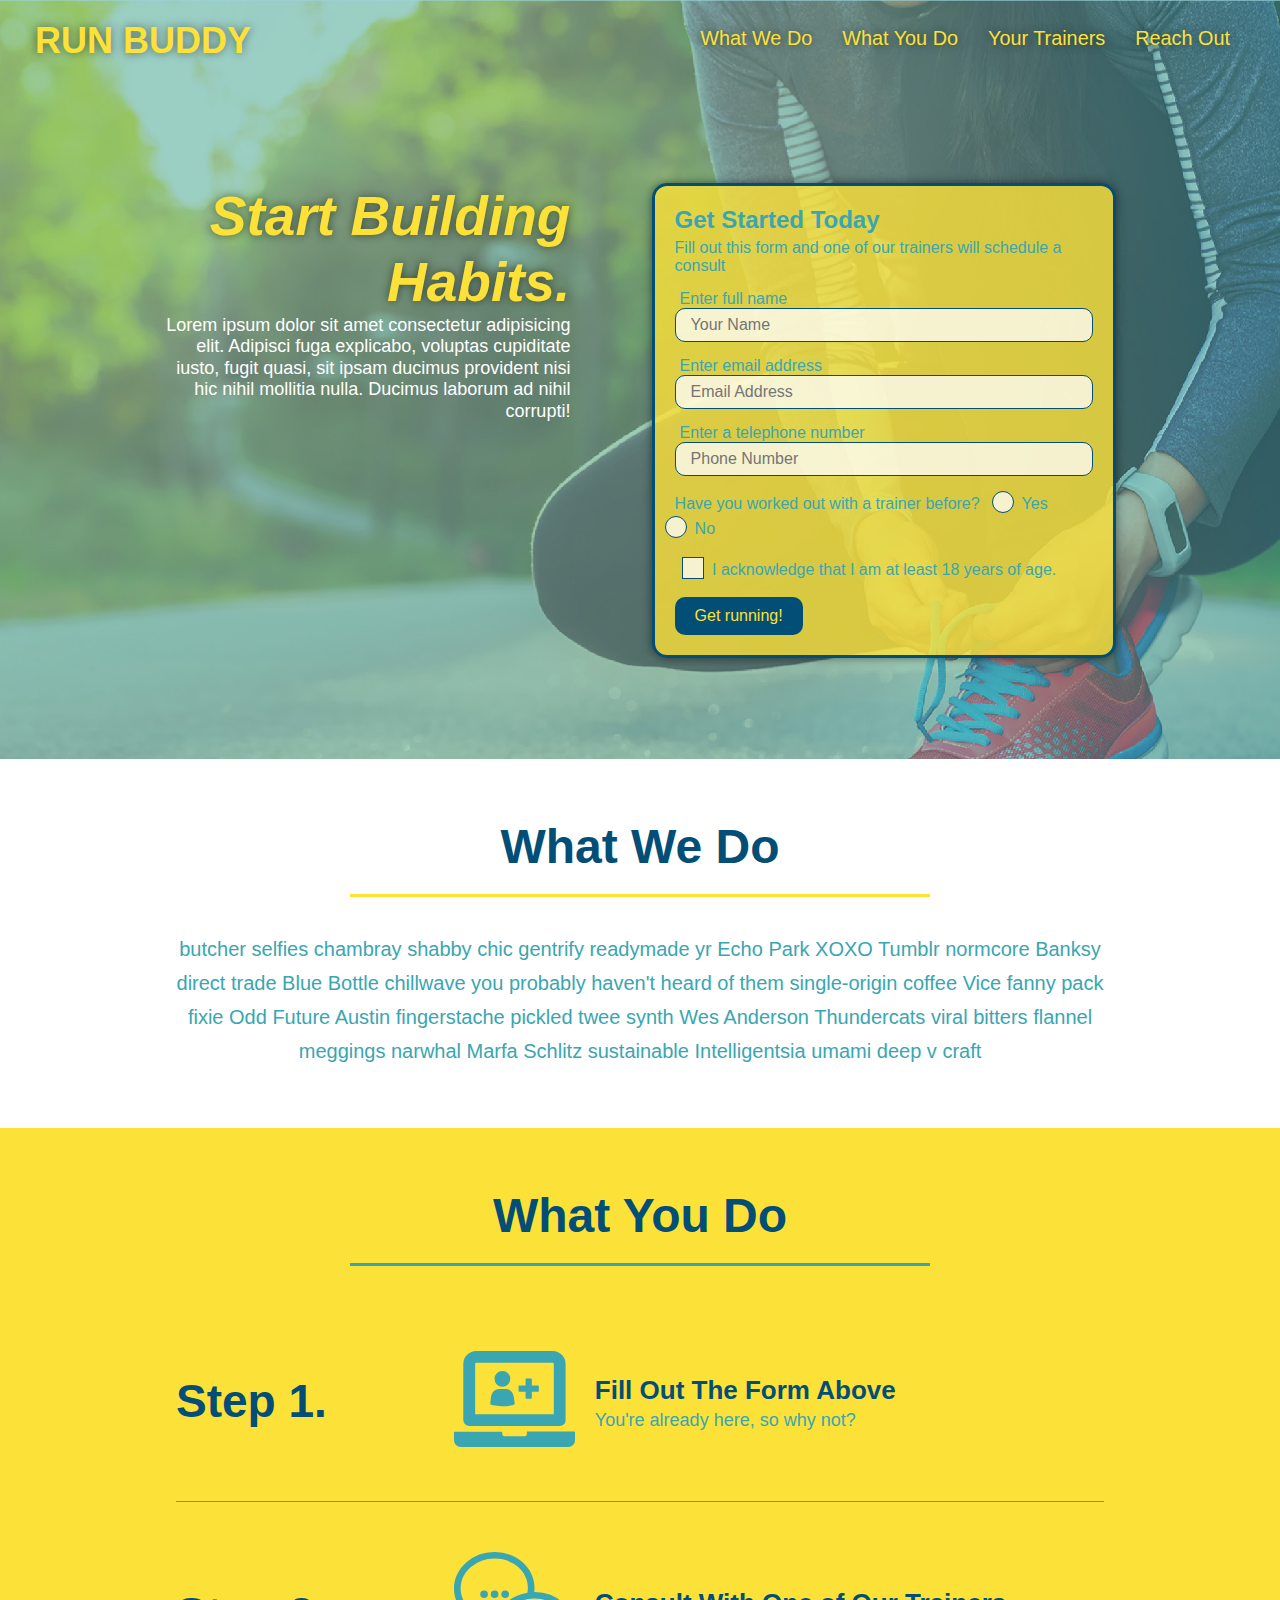
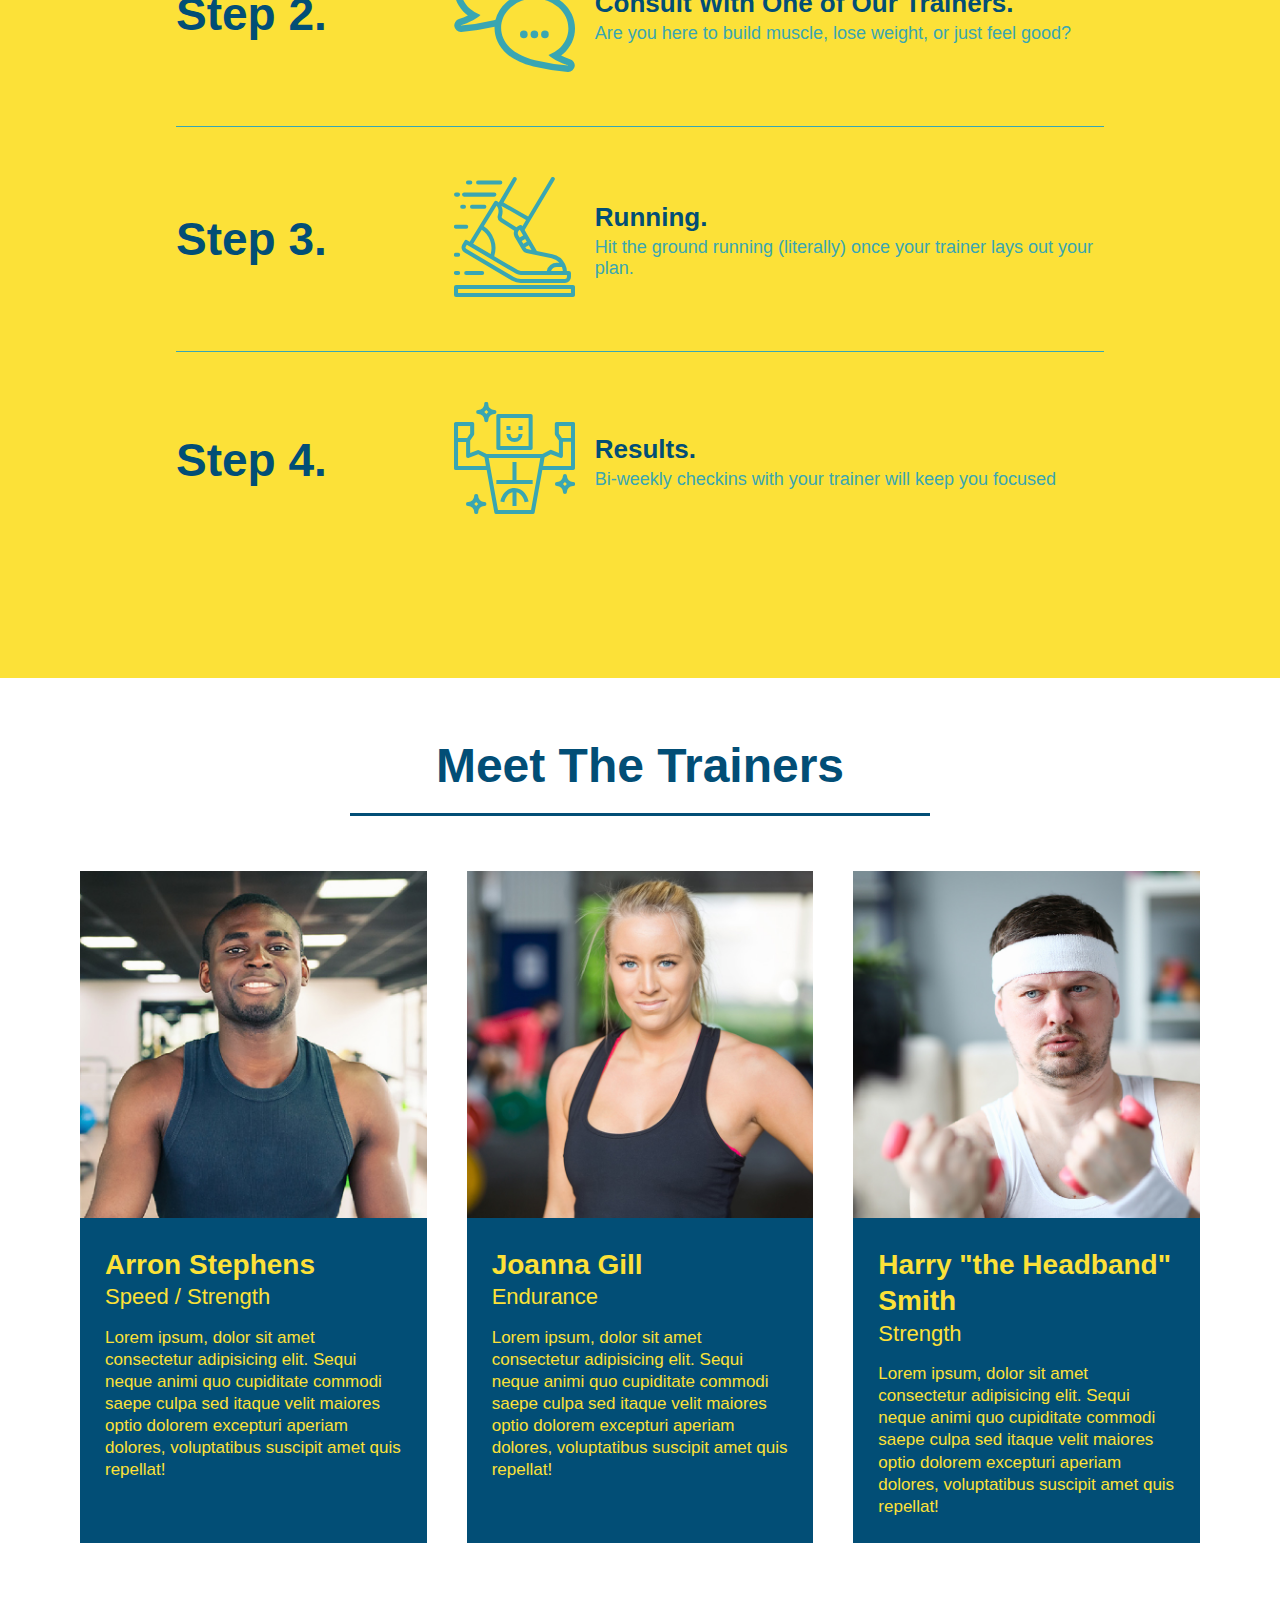
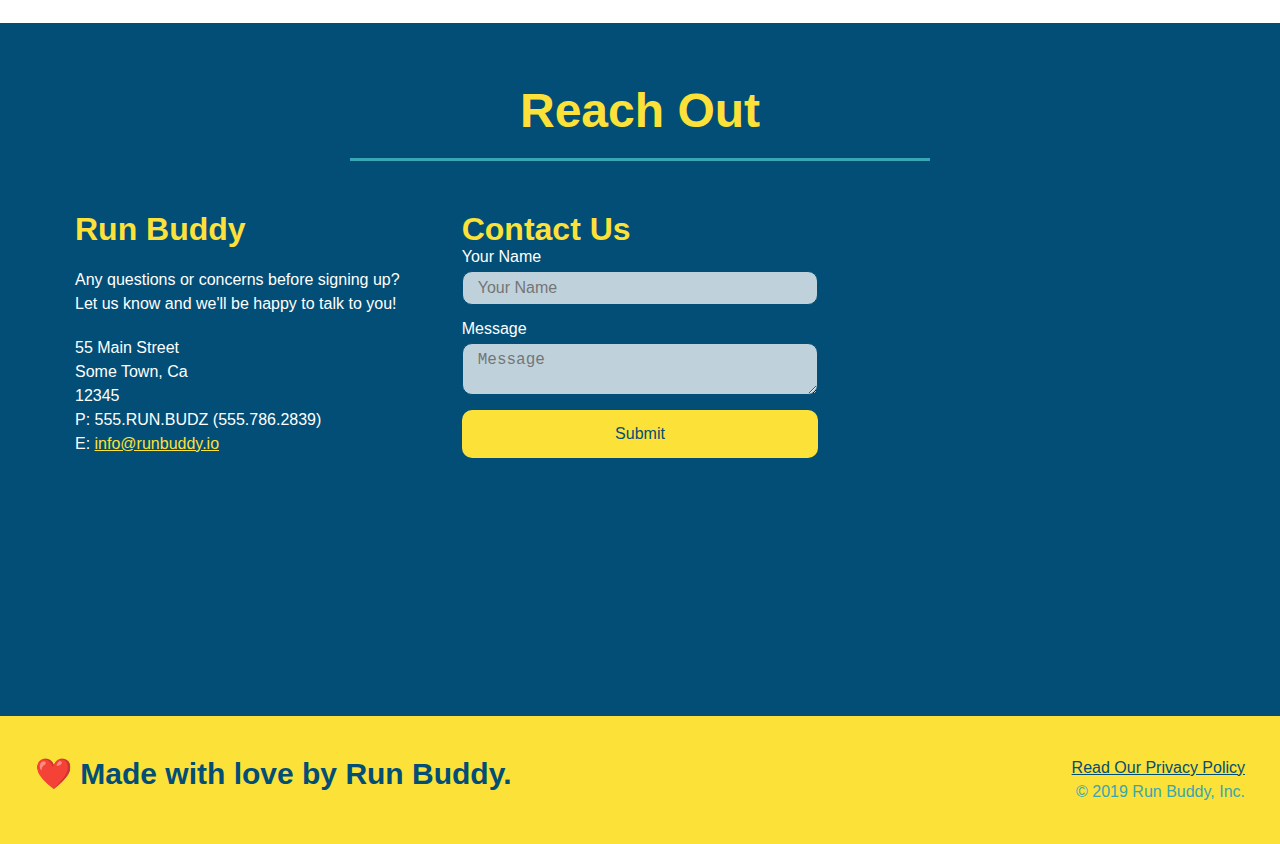
<file: index.html>
<!DOCTYPE html>
<html lang="en">
        <head>
         <meta charset="UTF-8" />
         <title>Run Buddy</title>
         <meta name="viewport" content="width=device-width, initial-scale=1.0" />

    <link rel="stylesheet" href="./assets/css/style.css" />

        </head>
        <body>
<!-- navigation -->
            <header>
                <h1>
                     <a href="/">RUN BUDDY</a>  
                </h1>
                    <nav>
<!-- Unordered list element-->
                        <ul>
    <!-- List item element-->
                            <li>
        <!-- Anchor element -->
        <a href="#what-we-do">What We Do</a>
                            </li>
                            <li>
        <a href="#what-you-do">What You Do</a>                        
                            </li>
                            <li>
        <a href="#your-trainers">Your Trainers</a>                        
                            </li>
                            <li>
        <a href="#reach-out">Reach Out</a>                        
                            </li>
                        </ul>
                    </nav>
            </header>

<!-- her0/jumbotron -->
            <section class="hero">
                <div class="hero-cta">
                    <h2>Start Building Habits.</h2>
                        <p>Lorem ipsum dolor sit amet consectetur adipisicing elit. Adipisci fuga explicabo, voluptas cupiditate iusto, fugit quasi, sit ipsam ducimus provident nisi hic nihil mollitia nulla. Ducimus laborum ad nihil corrupti!
                        </p>
                    </div>
                <div class="hero-form">
                    <h3>Get Started Today</h3>
                    <p>Fill out this form and one of our trainers will schedule a consult</p>
<!-- Add form element-->
                    <form>
                        <label for="name">Enter full name</label>
                        <input type="text" placeholder="Your Name" name="name" id="name" class="form-input"/>

                        <label for="email">Enter email address</label>
                        <input type="email" placeholder="Email Address" name="email" id="email" class="form-input"/>

                        <label for="phone">Enter a telephone number</label>
                        <input type="tel" placeholder="Phone Number" name="phone" id="phone" class="form-input"/>
                        <p>
                            Have you worked out with a trainer before?
                            <span class="radio-wrapper">
                              <input type="radio" name="trainer-confirm" id="trainer-yes" />
                              <label for="trainer-yes">Yes</label>
                            </span>
                            <span class="radio-wrapper">
                              <input type="radio" name="trainer-confirm" id="trainer-no" />
                              <label for="trainer-no">No</label>
                            </span>
                          </p>
                          <p>
                            <span class="checkbox-wrapper">
                              <input type="checkbox" name="age-confirm" id="checkbox" />
                              <label for="checkbox">I acknowledge that I am at least 18 years of age.</label>
                            </span>
                          </p>
                   <button type="submit">
                       Get running!
                   </button>    
                    </form>
                </div>
                
            </section>
<!-- end of hero -->

<!-- "what we do" section-->
            <section id="what-we-do" class="intro">
            <div class="flex-row">
                <h2 class="section-title primary-border">What We Do</h2>
            </div>
        <div class="flex-row">
            <p>
                butcher selfies chambray shabby chic gentrify readymade yr Echo Park XOXO Tumblr normcore Banksy direct trade Blue Bottle chillwave you probably haven't heard of them single-origin coffee Vice fanny pack fixie Odd Future Austin fingerstache pickled twee synth Wes Anderson Thundercats viral bitters flannel meggings narwhal Marfa Schlitz sustainable Intelligentsia umami deep v craft
            </p>
        </div>
            </section>
<!-- "what you do" section-->
            <section id="what-you-do" class="steps"> 
            <div class="flex-row">
                <h2 class="section-title secondary-border">What You Do</h2>
            </div>

<!--Insert this img element-->
           
            <div class="step">
                <h3>Step 1.</h3>
            <div class="step-info">
                <div class="step-img">
            <img src="./assets/images/01-04-svgs/step-1.svg" alt="" /> 
                </div>
            <div class="step-text">
                <h4>Fill Out The Form Above</h4>
                <p>You're already here, so why not?</p>

                         </div>
                    </div>
                </div>
            
            <div class="step">
                <h3>Step 2.</h3>  
                <div class="step-info">
                    <div class="step-img">
            <img src="./assets/images/01-04-svgs/step-2.svg" alt="" />
                    </div>
                <div class="step-text">
                <h4>Consult With One of Our Trainers.</h4>
                <p>Are you here to build muscle, lose weight, or just feel good?</p>

                        </div>
                    </div>
                </div>
            
            <div class="step">
                <h3>Step 3.</h3>
                <div class="step-info">
                    <div class="step-img">
            <img src="./assets/images/01-04-svgs/step-3.svg" alt="" />
                     </div>
                <div class="step-text">
                <h4>Running.</h4>
                <p>Hit the ground running (literally) once your trainer lays out your plan.</p>
                         </div>
                    </div>
                </div>
            
            <div class="step">
                <h3>Step 4.</h3> 
                <div class="step-info">
                    <div class="step-img">
            <img src="./assets/images/01-04-svgs/step-4.svg" alt="" />
                    </div>
                <div class="step-text">
                <h4>Results.</h4>
                <p>Bi-weekly checkins with your trainer will keep you focused</p>
                        </div>
                    </div>
                </div>
            

            </section>

<!-- "meet the trainers" section-->
            <section id="your-trainers">
            <div class="flex-row">
                <h2 class="section-title primary border">
                    Meet The Trainers
                </h2>
            </div>

            <div class="trainers">
                <article class="trainer">
                    <img src="./assets/images/01-05-trainers/trainer-1.jpg" alt="Arron Stephens in his workout clothes, ready to pump iron" />
                    <div class="trainer-bio">
                      <h3 class="trainer-name">Arron Stephens</h3>
                      <h4 class="trainer-role">Speed / Strength</h4>
                      <p>
                        Lorem ipsum, dolor sit amet consectetur adipisicing elit. Sequi neque animi quo cupiditate commodi saepe culpa sed
                        itaque velit maiores optio dolorem excepturi aperiam dolores, voluptatibus suscipit amet quis repellat!
                      </p>
                    </div>
                  </article>

                <article class="trainer">
                    <img src="./assets/images/01-05-trainers/trainer-2.jpg" alt="Joanna Gill cooling off after a workout" />
                    <div class="trainer-bio">
                        <h3 class="trainer-name">Joanna Gill</h3>
                        <h4 class="trainer-role">Endurance</h4>
                    <p>
                        Lorem ipsum, dolor sit amet consectetur adipisicing elit. Sequi neque animi quo cupiditate commodi saepe culpa sed
                        itaque velit maiores optio dolorem excepturi aperiam dolores, voluptatibus suscipit amet quis repellat!
                    </p>
                    </div>
            
                </article>

                <article class="trainer">
                    <img src="./assets/images/01-05-trainers/trainer-3.jpg" alt="Harry Smith wearing a headband and lifting comically small pink weights" />
                    <div class="trainer-bio">
                        <h3 class="trainer-name">Harry "the Headband" Smith</h3>
                        <h4 class="trainer-role">Strength</h4>
                        <p>
                          Lorem ipsum, dolor sit amet consectetur adipisicing elit. Sequi neque animi quo cupiditate commodi saepe culpa sed
                          itaque velit maiores optio dolorem excepturi aperiam dolores, voluptatibus suscipit amet quis repellat!
                        </p>
                      </div>
                    </article>
            </div>
                

            </section>
<!-- "reach out" section-->
            <section id="reach-out" class="contact"> 
            <div class="flex-row">
                <h2 class="section-title secondary-border">Reach Out</h2>
            </div>
            <div class="contact-info">
               <div>
                    <h3>Run Buddy</h3>
                    <p>
                        Any questions or concerns before signing up?
                        <br />
                        Let us know and we'll be happy to talk to you!
                    </p>
                    <address>
                        55 Main Street <br />
                        Some Town, Ca <br />
                        12345<br />
                        P: 555.RUN.BUDZ (555.786.2839)<br/>
                        E: <a href="mailto:info@runbuddy.io">info@runbuddy.io</a>
                    </address>
                </div> 

                <div class="contact-form">
                    <h3>Contact Us</h3>
                    <form>
                        <label for="contact-name">Your Name</label>
                        <input type="text" id="contact-name" placeholder="Your Name" />
                        <label for="contact-message">Message</label>
                        <textarea id="contact-message" placeholder="Message"></textarea>

                        <button type="submit">Submit</button>
                    </form>
            </div>
            
            <div class="contact-info">
                    <iframe src="https://www.google.com/maps/embed?pb=!1m18!1m12!1m3!1d3249.594679325175!2d-80.64972928440653!3d35.46482768024544!2m3!1f0!2f0!3f0!3m2!1i1024!2i768!4f13.1!3m3!1m2!1s0x885405e276160ecb%3A0x29f40fe305d86da8!2s1843%20Independence%20Square%2C%20Kannapolis%2C%20NC%2028081!5e0!3m2!1sen!2sus!4v1636065102389!5m2!1sen!2sus" 
                    style="border:0;" 
                    allowfullscreen="" 
                    loading="lazy">
                </iframe> 
                </div>

            </div>

            </section>

            <footer>
                <h2>❤️ Made with love by Run Buddy.</h2>
                    <div>
                        <a href="./privacy-policy.html">Read Our Privacy Policy</a><br />
                        &copy; 2019 Run Buddy, Inc.
                    </div>

            </footer>
        </body>

</html>
</file>
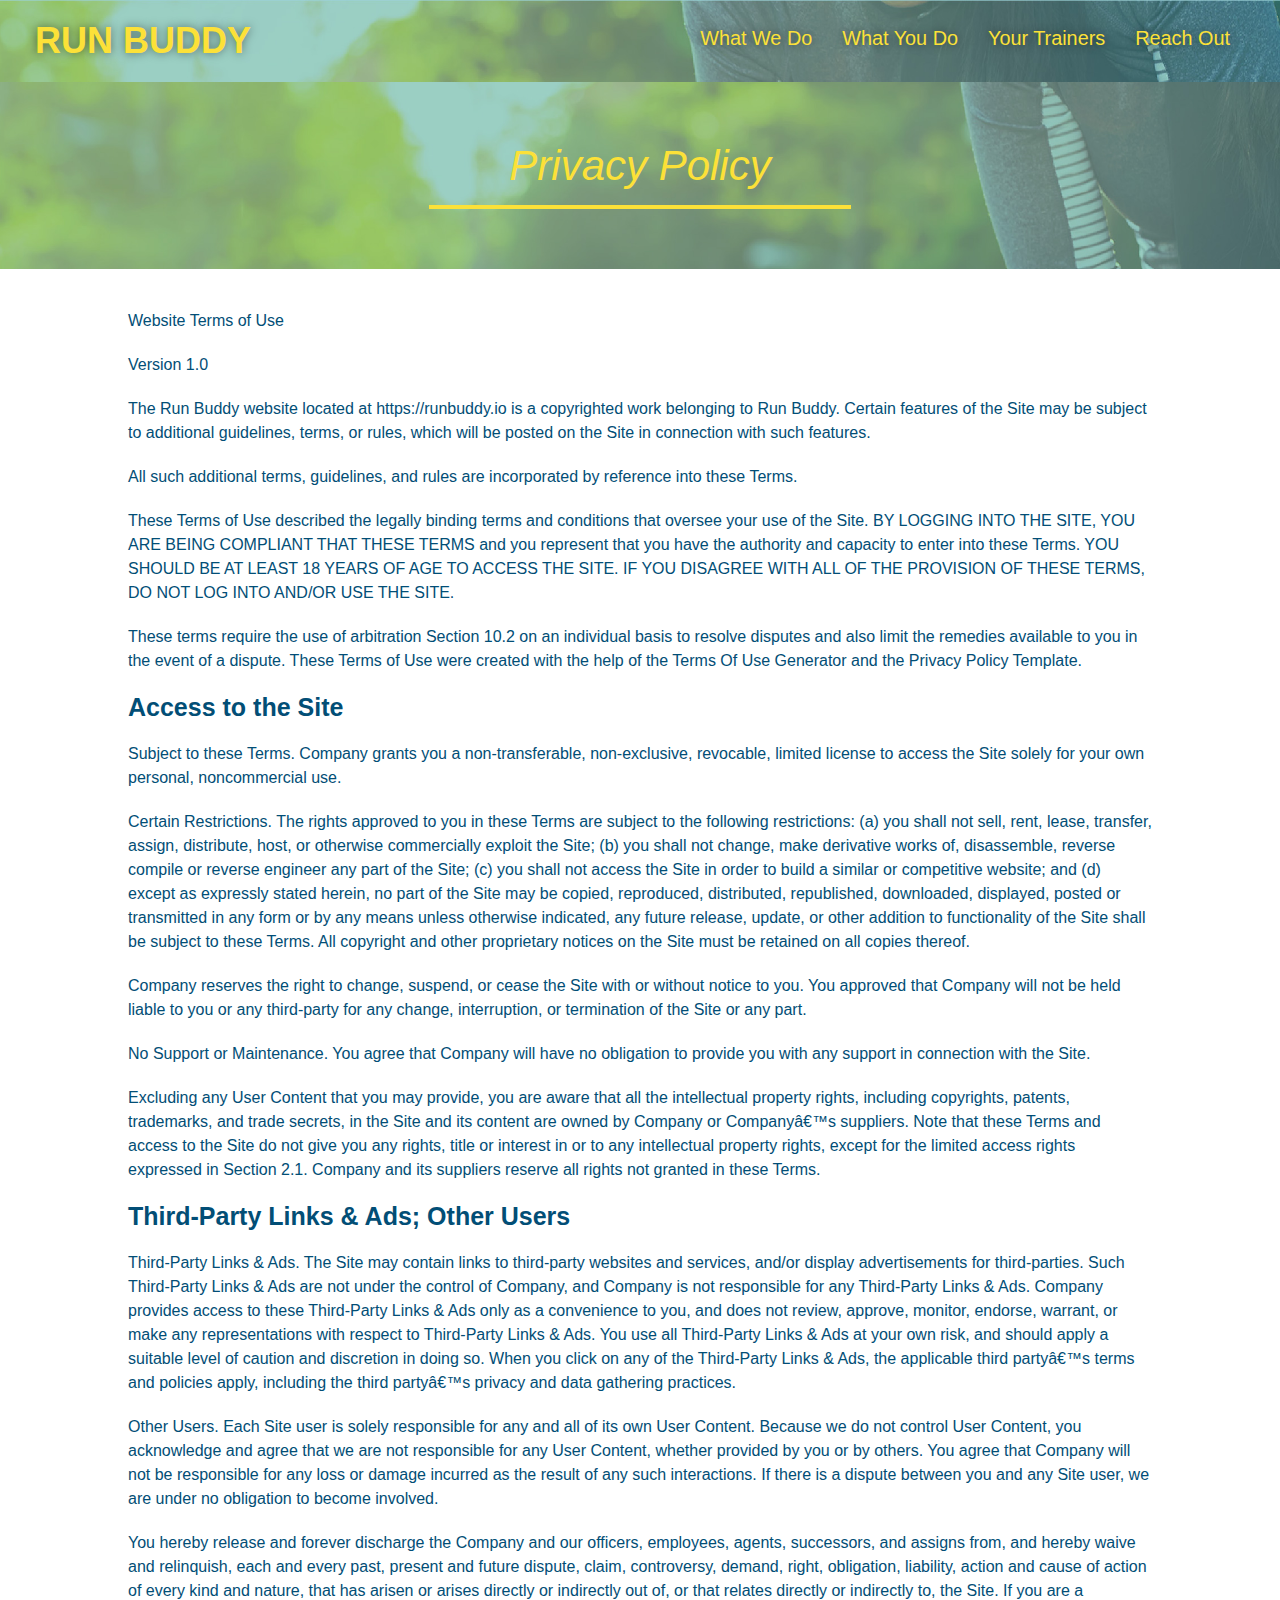
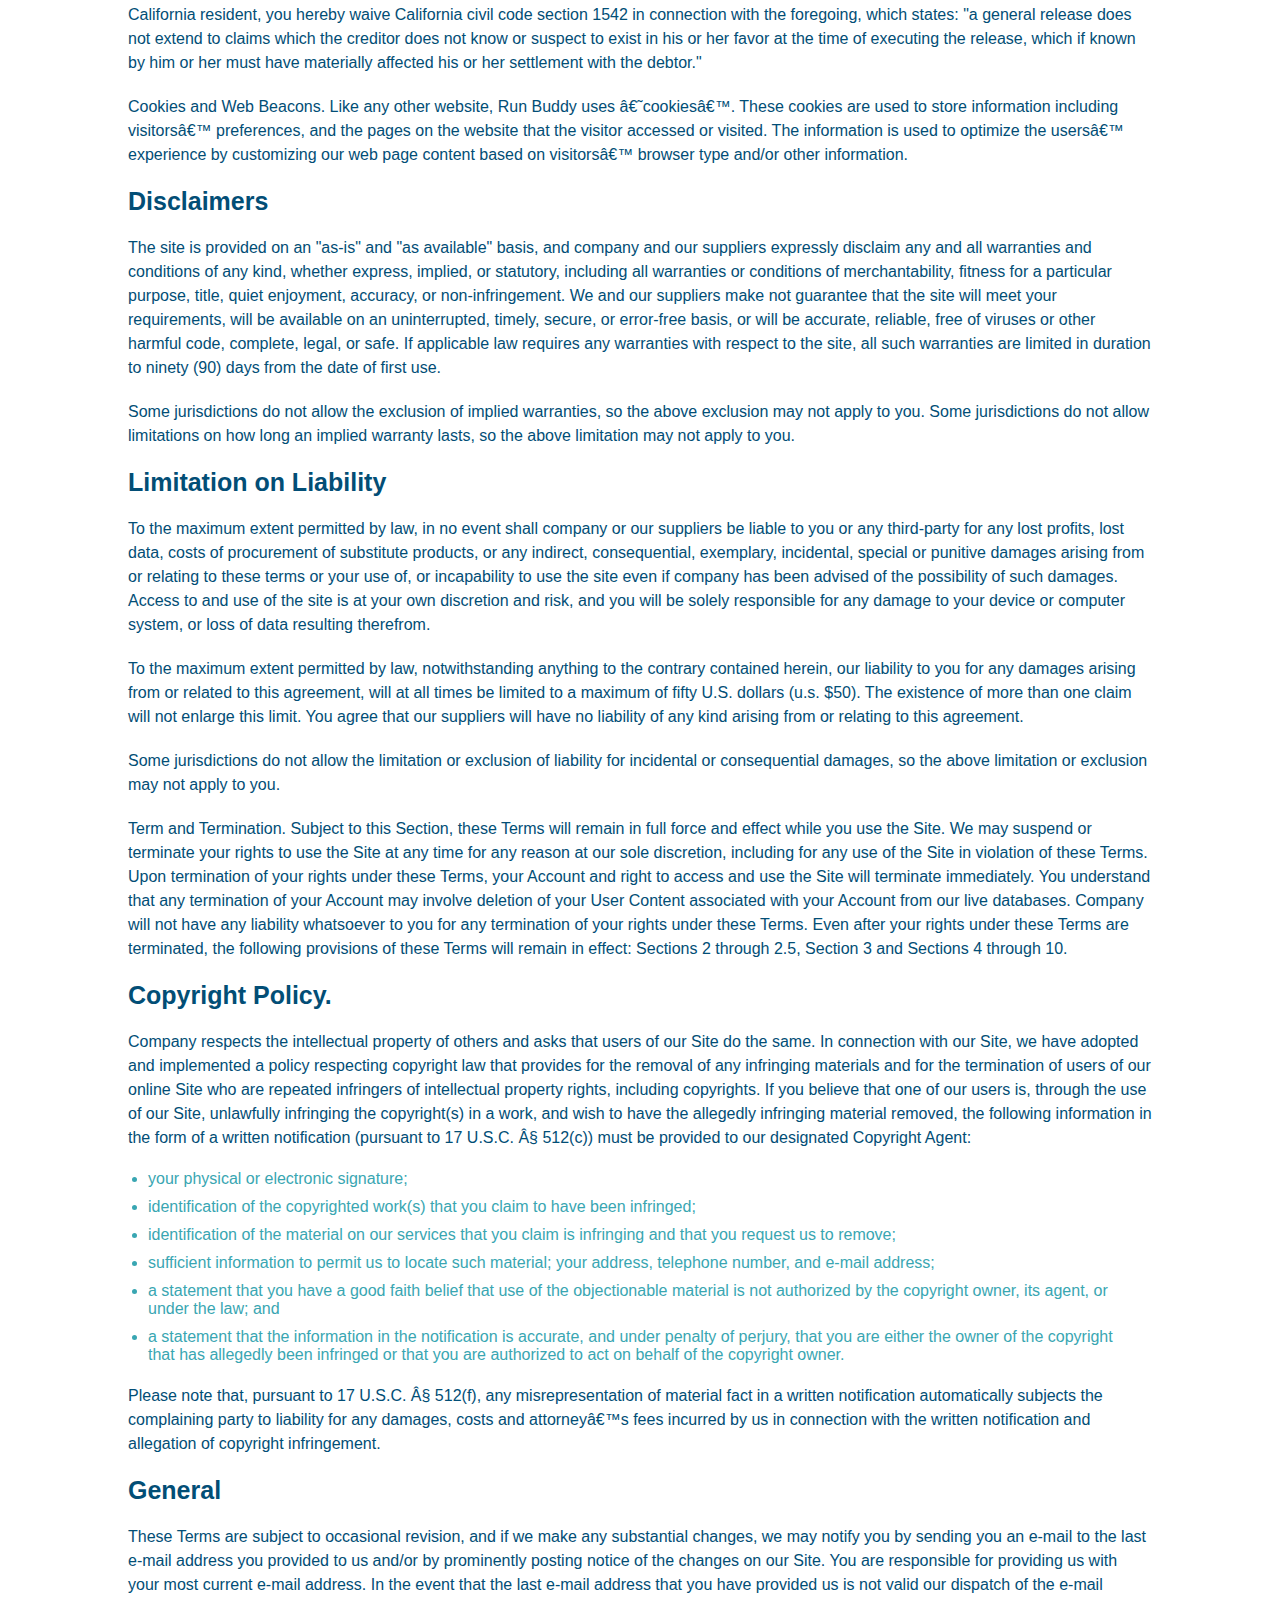
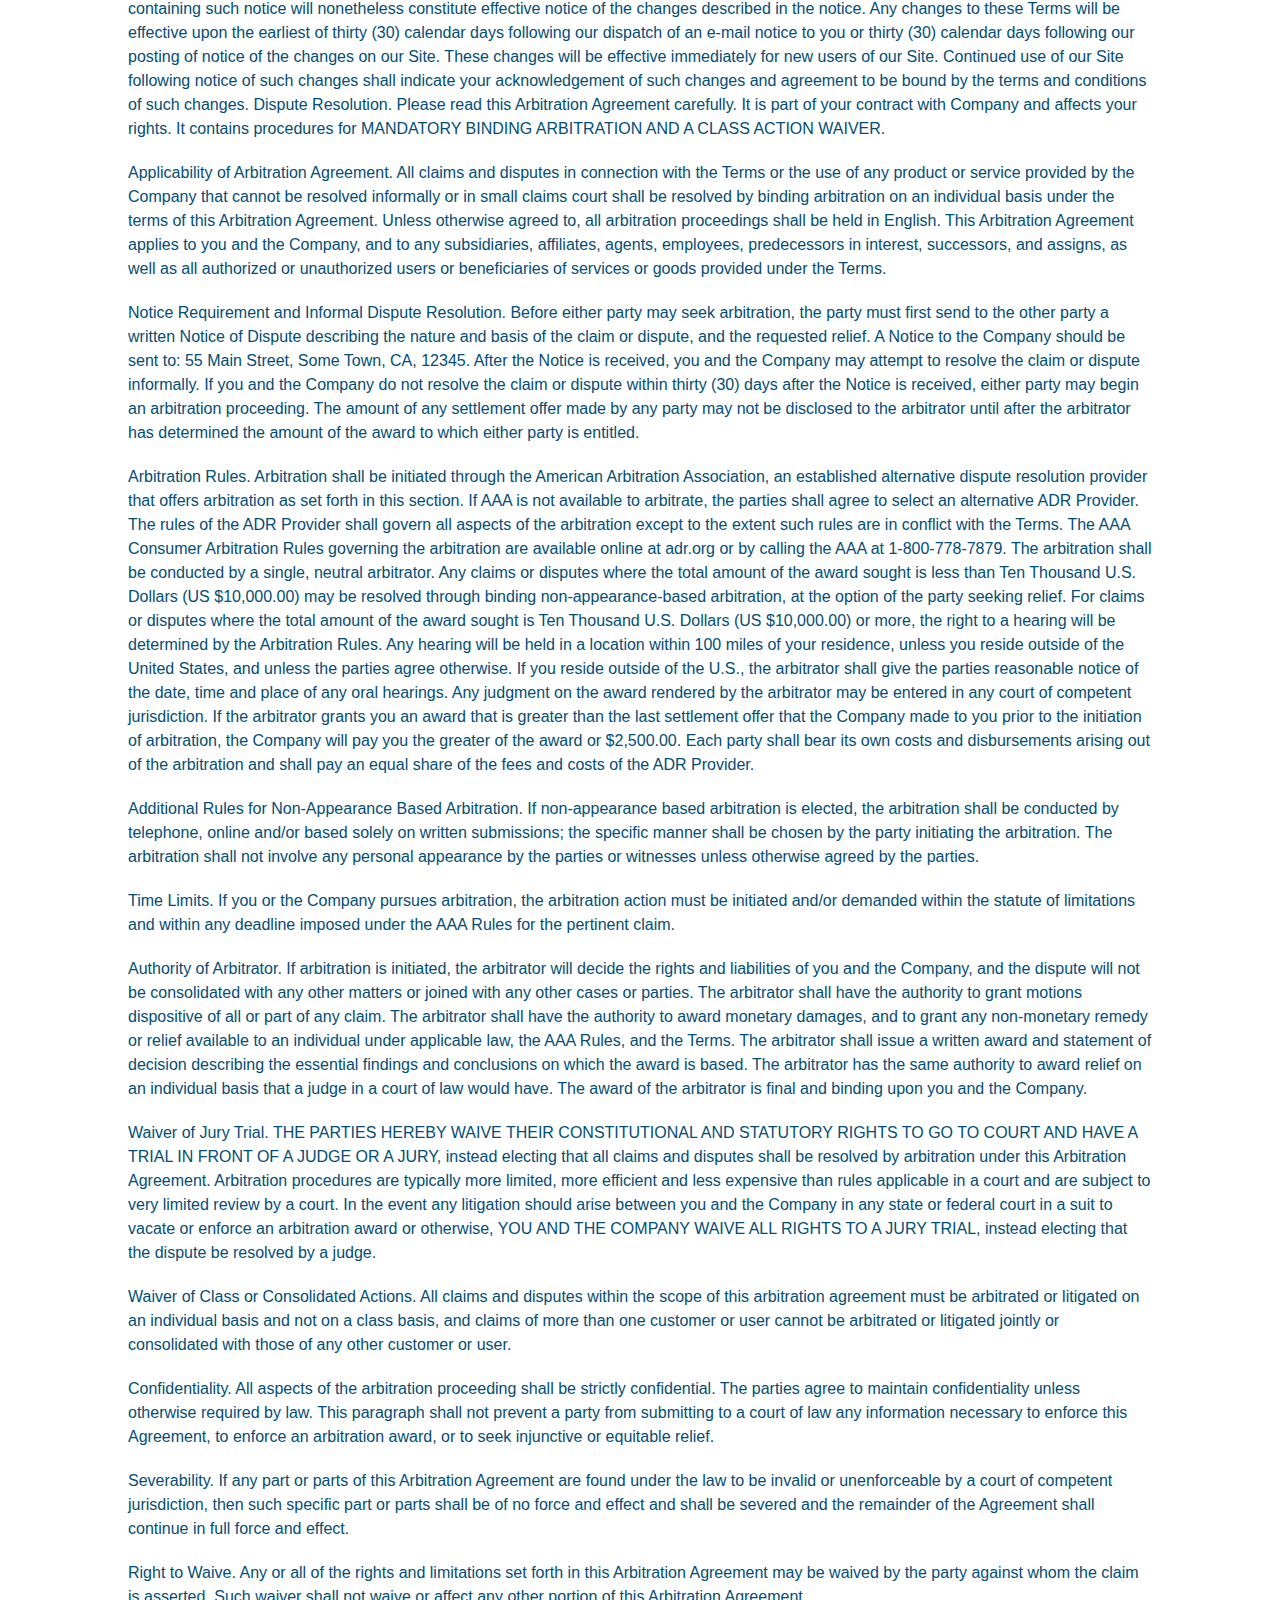
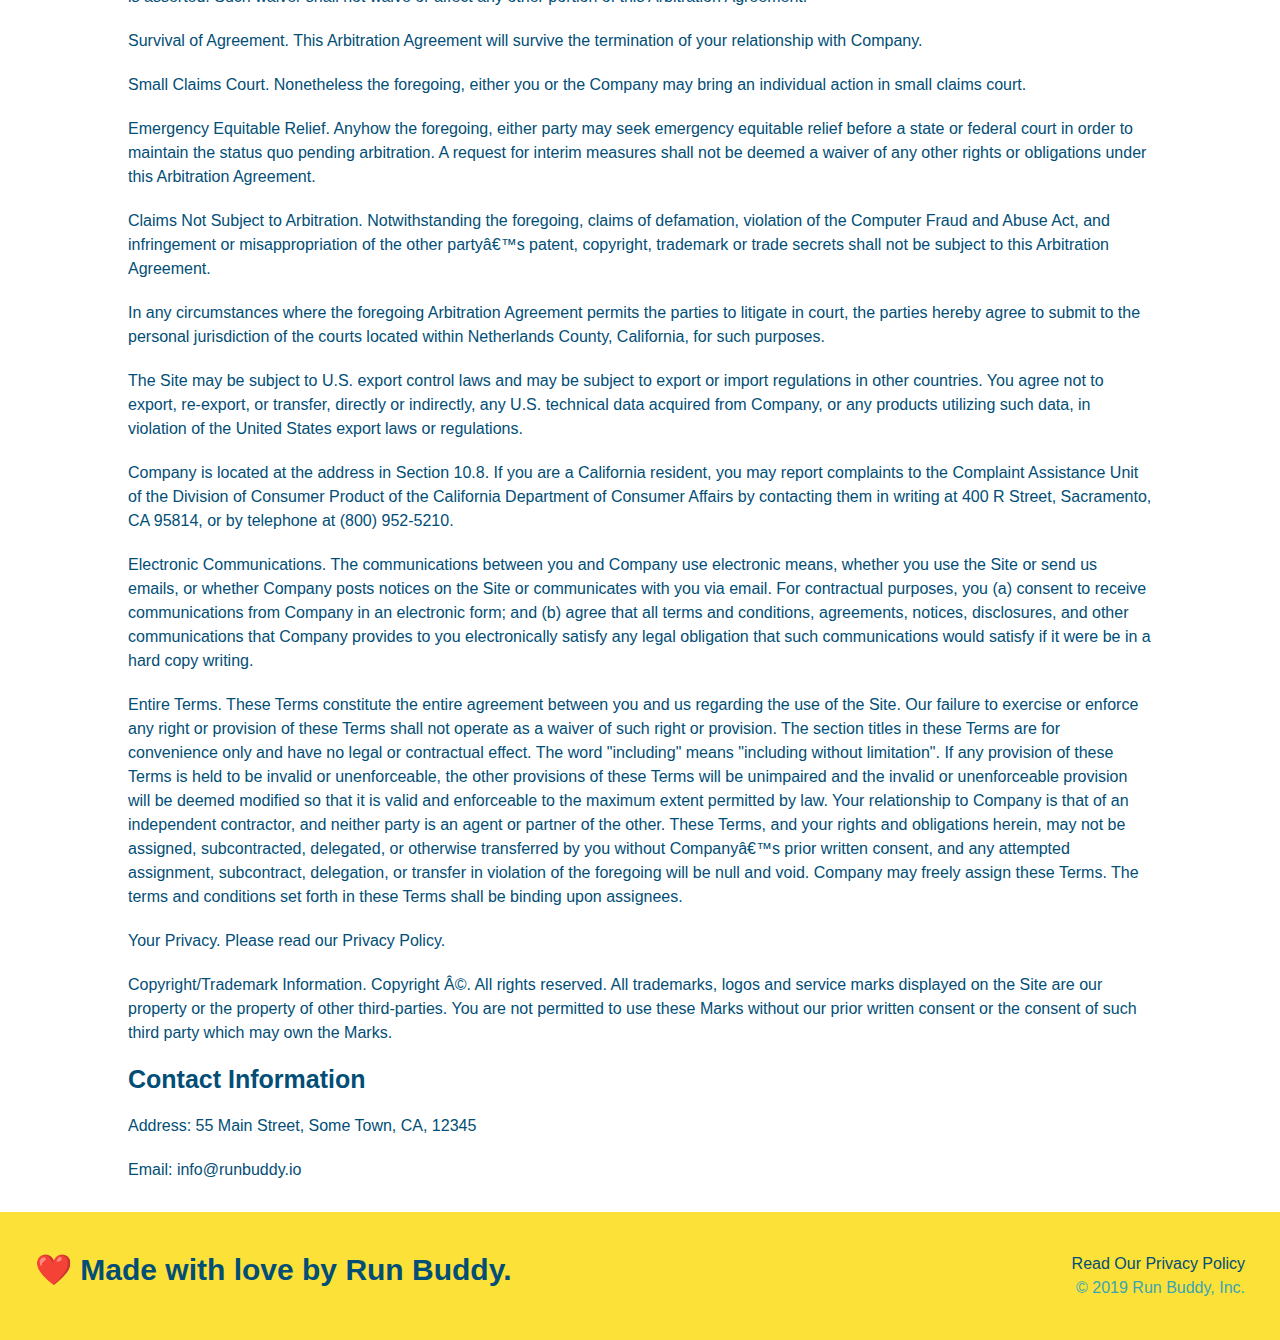
<file: privacy-policy.html>
<!DOCTYPE html>
<html lang="en">
    <head>
        <meta charset="UTF-8" />
        <title>Privacy Policy - Run Buddy</title>
        <meta name="viewport" content="width=device-width, initial-scale=1.0" />

<link rel="stylesheet" href="./assets/css/style.css" />
<link rel="stylesheet" href="./assets/css/secondary-styles.css" />

    </head>
    <body>
<!-- navigation -->
        <header>
            <h1>
                 <a href="./index.html/">RUN BUDDY</a>  
            </h1>
                <nav>
<!-- Unordered list element-->
                     <ul>
<!-- List item element-->
                        <li>
<!-- Anchor element -->
             <a href="./index.html#what-we-do">What We Do</a>
                        </li>
                        <li>
             <a href="./index.html#what-you-do">What You Do</a>                        
                        </li>
                        <li>
            <a href="./index.html#your-trainers">Your Trainers</a>                        
                        </li>
                        <li>
             <a href="./index.html#reach-out">Reach Out</a>                        
                        </li>
                    </ul>
                </nav>
        </header>

            <section class="hero">
                <h2 class="page-title">
                    Privacy Policy
                </h2>
            </section>
            <article class="secondary-content">
                
      <p>
        Website Terms of Use
      </p>

      <p>
        Version 1.0
      </p>

      <p>
        The Run Buddy website located at https://runbuddy.io is a copyrighted work belonging to Run Buddy. Certain
        features of the Site may be subject to additional guidelines, terms, or rules, which will be posted on the Site
        in connection with such features.
      </p>

      <p>
        All such additional terms, guidelines, and rules are incorporated by reference into these Terms.
      </p>

      <p>
        These Terms of Use described the legally binding terms and conditions that oversee your use of the Site. BY
        LOGGING INTO THE SITE, YOU ARE BEING COMPLIANT THAT THESE TERMS and you represent that you have the authority
        and capacity to enter into these Terms. YOU SHOULD BE AT LEAST 18 YEARS OF AGE TO ACCESS THE SITE. IF YOU
        DISAGREE WITH ALL OF THE PROVISION OF THESE TERMS, DO NOT LOG INTO AND/OR USE THE SITE.
      </p>

      <p>
        These terms require the use of arbitration Section 10.2 on an individual basis to resolve disputes and also
        limit the remedies available to you in the event of a dispute. These Terms of Use were created with the help of
        the Terms Of Use Generator and the Privacy Policy Template.
      </p>

      <h3>
        Access to the Site
      </h3>

      <p>
        Subject to these Terms. Company grants you a non-transferable, non-exclusive, revocable, limited license to
        access the Site solely for your own personal, noncommercial use.
      </p>

      <p>
        Certain Restrictions. The rights approved to you in these Terms are subject to the following restrictions: (a)
        you shall not sell, rent, lease, transfer, assign, distribute, host, or otherwise commercially exploit the Site;
        (b) you shall not change, make derivative works of, disassemble, reverse compile or reverse engineer any part of
        the Site; (c) you shall not access the Site in order to build a similar or competitive website; and (d) except
        as expressly stated herein, no part of the Site may be copied, reproduced, distributed, republished, downloaded,
        displayed, posted or transmitted in any form or by any means unless otherwise indicated, any future release,
        update, or other addition to functionality of the Site shall be subject to these Terms. All copyright and other
        proprietary notices on the Site must be retained on all copies thereof.
      </p>

      <p>
        Company reserves the right to change, suspend, or cease the Site with or without notice to you. You approved
        that Company will not be held liable to you or any third-party for any change, interruption, or termination of
        the Site or any part.
      </p>

      <p>
        No Support or Maintenance. You agree that Company will have no obligation to provide you with any support in
        connection with the Site.
      </p>

      <p>
        Excluding any User Content that you may provide, you are aware that all the intellectual property rights,
        including copyrights, patents, trademarks, and trade secrets, in the Site and its content are owned by Company
        or Companyâ€™s suppliers. Note that these Terms and access to the Site do not give you any rights, title or
        interest in or to any intellectual property rights, except for the limited access rights expressed in Section
        2.1. Company and its suppliers reserve all rights not granted in these Terms.
      </p>

      <h3>
        Third-Party Links & Ads; Other Users
      </h3>

      <p>
        Third-Party Links & Ads. The Site may contain links to third-party websites and services, and/or display
        advertisements for third-parties. Such Third-Party Links & Ads are not under the control of Company, and Company
        is not responsible for any Third-Party Links & Ads. Company provides access to these Third-Party Links & Ads
        only as a convenience to you, and does not review, approve, monitor, endorse, warrant, or make any
        representations with respect to Third-Party Links & Ads. You use all Third-Party Links & Ads at your own risk,
        and should apply a suitable level of caution and discretion in doing so. When you click on any of the
        Third-Party Links & Ads, the applicable third partyâ€™s terms and policies apply, including the third partyâ€™s
        privacy and data gathering practices.
      </p>

      <p>
        Other Users. Each Site user is solely responsible for any and all of its own User Content. Because we do not
        control User Content, you acknowledge and agree that we are not responsible for any User Content, whether
        provided by you or by others. You agree that Company will not be responsible for any loss or damage incurred as
        the result of any such interactions. If there is a dispute between you and any Site user, we are under no
        obligation to become involved.
      </p>

      <p>
        You hereby release and forever discharge the Company and our officers, employees, agents, successors, and
        assigns from, and hereby waive and relinquish, each and every past, present and future dispute, claim,
        controversy, demand, right, obligation, liability, action and cause of action of every kind and nature, that has
        arisen or arises directly or indirectly out of, or that relates directly or indirectly to, the Site. If you are
        a California resident, you hereby waive California civil code section 1542 in connection with the foregoing,
        which states: "a general release does not extend to claims which the creditor does not know or suspect to exist
        in his or her favor at the time of executing the release, which if known by him or her must have materially
        affected his or her settlement with the debtor."
      </p>

      <p>
        Cookies and Web Beacons. Like any other website, Run Buddy uses â€˜cookiesâ€™. These cookies are used to store
        information including visitorsâ€™ preferences, and the pages on the website that the visitor accessed or visited.
        The information is used to optimize the usersâ€™ experience by customizing our web page content based on visitorsâ€™
        browser type and/or other information.
      </p>

      <h3>
        Disclaimers
      </h3>

      <p>
        The site is provided on an "as-is" and "as available" basis, and company and our suppliers expressly disclaim
        any and all warranties and conditions of any kind, whether express, implied, or statutory, including all
        warranties or conditions of merchantability, fitness for a particular purpose, title, quiet enjoyment, accuracy,
        or non-infringement. We and our suppliers make not guarantee that the site will meet your requirements, will be
        available on an uninterrupted, timely, secure, or error-free basis, or will be accurate, reliable, free of
        viruses or other harmful code, complete, legal, or safe. If applicable law requires any warranties with respect
        to the site, all such warranties are limited in duration to ninety (90) days from the date of first use.
      </p>

      <p>
        Some jurisdictions do not allow the exclusion of implied warranties, so the above exclusion may not apply to
        you. Some jurisdictions do not allow limitations on how long an implied warranty lasts, so the above limitation
        may not apply to you.
      </p>

      <h3>
        Limitation on Liability
      </h3>

      <p>
        To the maximum extent permitted by law, in no event shall company or our suppliers be liable to you or any
        third-party for any lost profits, lost data, costs of procurement of substitute products, or any indirect,
        consequential, exemplary, incidental, special or punitive damages arising from or relating to these terms or
        your use of, or incapability to use the site even if company has been advised of the possibility of such
        damages. Access to and use of the site is at your own discretion and risk, and you will be solely responsible
        for any damage to your device or computer system, or loss of data resulting therefrom.
      </p>

      <p>
        To the maximum extent permitted by law, notwithstanding anything to the contrary contained herein, our liability
        to you for any damages arising from or related to this agreement, will at all times be limited to a maximum of
        fifty U.S. dollars (u.s. $50). The existence of more than one claim will not enlarge this limit. You agree that
        our suppliers will have no liability of any kind arising from or relating to this agreement.
      </p>

      <p>
        Some jurisdictions do not allow the limitation or exclusion of liability for incidental or consequential
        damages, so the above limitation or exclusion may not apply to you.
      </p>

      <p>
        Term and Termination. Subject to this Section, these Terms will remain in full force and effect while you use
        the Site. We may suspend or terminate your rights to use the Site at any time for any reason at our sole
        discretion, including for any use of the Site in violation of these Terms. Upon termination of your rights under
        these Terms, your Account and right to access and use the Site will terminate immediately. You understand that
        any termination of your Account may involve deletion of your User Content associated with your Account from our
        live databases. Company will not have any liability whatsoever to you for any termination of your rights under
        these Terms. Even after your rights under these Terms are terminated, the following provisions of these Terms
        will remain in effect: Sections 2 through 2.5, Section 3 and Sections 4 through 10.
      </p>

      <h3>
        Copyright Policy.
      </h3>

      <p>
        Company respects the intellectual property of others and asks that users of our Site do the same. In connection
        with our Site, we have adopted and implemented a policy respecting copyright law that provides for the removal
        of any infringing materials and for the termination of users of our online Site who are repeated infringers of
        intellectual property rights, including copyrights. If you believe that one of our users is, through the use of
        our Site, unlawfully infringing the copyright(s) in a work, and wish to have the allegedly infringing material
        removed, the following information in the form of a written notification (pursuant to 17 U.S.C. Â§ 512(c)) must
        be provided to our designated Copyright Agent:
      </p>

      <ul>
        <li>
          your physical or electronic signature;
        </li>
        <li>
          identification of the copyrighted work(s) that you claim to have been infringed;
        </li>
        <li>
          identification of the material on our services that you claim is infringing and that you request us to remove;
        </li>
        <li>
          sufficient information to permit us to locate such material; your address, telephone number, and e-mail
          address;
        </li>
        <li>
          a statement that you have a good faith belief that use of the objectionable material is not authorized by the
          copyright owner, its agent, or under the law; and
        </li>
        <li>
          a statement that the information in the notification is accurate, and under penalty of perjury, that you are
          either the owner of the copyright that has allegedly been infringed or that you are authorized to act on
          behalf of the copyright owner.
        </li>
      </ul>

      <p>
        Please note that, pursuant to 17 U.S.C. Â§ 512(f), any misrepresentation of material fact in a written
        notification automatically subjects the complaining party to liability for any damages, costs and attorneyâ€™s
        fees incurred by us in connection with the written notification and allegation of copyright infringement.
      </p>

      <h3>
        General
      </h3>

      <p>
        These Terms are subject to occasional revision, and if we make any substantial changes, we may notify you by
        sending you an e-mail to the last e-mail address you provided to us and/or by prominently posting notice of the
        changes on our Site. You are responsible for providing us with your most current e-mail address. In the event
        that the last e-mail address that you have provided us is not valid our dispatch of the e-mail containing such
        notice will nonetheless constitute effective notice of the changes described in the notice. Any changes to these
        Terms will be effective upon the earliest of thirty (30) calendar days following our dispatch of an e-mail
        notice to you or thirty (30) calendar days following our posting of notice of the changes on our Site. These
        changes will be effective immediately for new users of our Site. Continued use of our Site following notice of
        such changes shall indicate your acknowledgement of such changes and agreement to be bound by the terms and
        conditions of such changes. Dispute Resolution. Please read this Arbitration Agreement carefully. It is part of
        your contract with Company and affects your rights. It contains procedures for MANDATORY BINDING ARBITRATION AND
        A CLASS ACTION WAIVER.
      </p>

      <p>
        Applicability of Arbitration Agreement. All claims and disputes in connection with the Terms or the use of any
        product or service provided by the Company that cannot be resolved informally or in small claims court shall be
        resolved by binding arbitration on an individual basis under the terms of this Arbitration Agreement. Unless
        otherwise agreed to, all arbitration proceedings shall be held in English. This Arbitration Agreement applies to
        you and the Company, and to any subsidiaries, affiliates, agents, employees, predecessors in interest,
        successors, and assigns, as well as all authorized or unauthorized users or beneficiaries of services or goods
        provided under the Terms.
      </p>

      <p>
        Notice Requirement and Informal Dispute Resolution. Before either party may seek arbitration, the party must
        first send to the other party a written Notice of Dispute describing the nature and basis of the claim or
        dispute, and the requested relief. A Notice to the Company should be sent to: 55 Main Street, Some Town, CA,
        12345. After the Notice is received, you and the Company may attempt to resolve the claim or dispute informally.
        If you and the Company do not resolve the claim or dispute within thirty (30) days after the Notice is received,
        either party may begin an arbitration proceeding. The amount of any settlement offer made by any party may not
        be disclosed to the arbitrator until after the arbitrator has determined the amount of the award to which either
        party is entitled.
      </p>

      <p>
        Arbitration Rules. Arbitration shall be initiated through the American Arbitration Association, an established
        alternative dispute resolution provider that offers arbitration as set forth in this section. If AAA is not
        available to arbitrate, the parties shall agree to select an alternative ADR Provider. The rules of the ADR
        Provider shall govern all aspects of the arbitration except to the extent such rules are in conflict with the
        Terms. The AAA Consumer Arbitration Rules governing the arbitration are available online at adr.org or by
        calling the AAA at 1-800-778-7879. The arbitration shall be conducted by a single, neutral arbitrator. Any
        claims or disputes where the total amount of the award sought is less than Ten Thousand U.S. Dollars (US
        $10,000.00) may be resolved through binding non-appearance-based arbitration, at the option of the party seeking
        relief. For claims or disputes where the total amount of the award sought is Ten Thousand U.S. Dollars (US
        $10,000.00) or more, the right to a hearing will be determined by the Arbitration Rules. Any hearing will be
        held in a location within 100 miles of your residence, unless you reside outside of the United States, and
        unless the parties agree otherwise. If you reside outside of the U.S., the arbitrator shall give the parties
        reasonable notice of the date, time and place of any oral hearings. Any judgment on the award rendered by the
        arbitrator may be entered in any court of competent jurisdiction. If the arbitrator grants you an award that is
        greater than the last settlement offer that the Company made to you prior to the initiation of arbitration, the
        Company will pay you the greater of the award or $2,500.00. Each party shall bear its own costs and
        disbursements arising out of the arbitration and shall pay an equal share of the fees and costs of the ADR
        Provider.
      </p>

      <p>
        Additional Rules for Non-Appearance Based Arbitration. If non-appearance based arbitration is elected, the
        arbitration shall be conducted by telephone, online and/or based solely on written submissions; the specific
        manner shall be chosen by the party initiating the arbitration. The arbitration shall not involve any personal
        appearance by the parties or witnesses unless otherwise agreed by the parties.
      </p>

      <p>
        Time Limits. If you or the Company pursues arbitration, the arbitration action must be initiated and/or demanded
        within the statute of limitations and within any deadline imposed under the AAA Rules for the pertinent claim.
      </p>

      <p>
        Authority of Arbitrator. If arbitration is initiated, the arbitrator will decide the rights and liabilities of
        you and the Company, and the dispute will not be consolidated with any other matters or joined with any other
        cases or parties. The arbitrator shall have the authority to grant motions dispositive of all or part of any
        claim. The arbitrator shall have the authority to award monetary damages, and to grant any non-monetary remedy
        or relief available to an individual under applicable law, the AAA Rules, and the Terms. The arbitrator shall
        issue a written award and statement of decision describing the essential findings and conclusions on which the
        award is based. The arbitrator has the same authority to award relief on an individual basis that a judge in a
        court of law would have. The award of the arbitrator is final and binding upon you and the Company.
      </p>

      <p>
        Waiver of Jury Trial. THE PARTIES HEREBY WAIVE THEIR CONSTITUTIONAL AND STATUTORY RIGHTS TO GO TO COURT AND HAVE
        A TRIAL IN FRONT OF A JUDGE OR A JURY, instead electing that all claims and disputes shall be resolved by
        arbitration under this Arbitration Agreement. Arbitration procedures are typically more limited, more efficient
        and less expensive than rules applicable in a court and are subject to very limited review by a court. In the
        event any litigation should arise between you and the Company in any state or federal court in a suit to vacate
        or enforce an arbitration award or otherwise, YOU AND THE COMPANY WAIVE ALL RIGHTS TO A JURY TRIAL, instead
        electing that the dispute be resolved by a judge.
      </p>

      <p>
        Waiver of Class or Consolidated Actions. All claims and disputes within the scope of this arbitration agreement
        must be arbitrated or litigated on an individual basis and not on a class basis, and claims of more than one
        customer or user cannot be arbitrated or litigated jointly or consolidated with those of any other customer or
        user.
      </p>

      <p>
        Confidentiality. All aspects of the arbitration proceeding shall be strictly confidential. The parties agree to
        maintain confidentiality unless otherwise required by law. This paragraph shall not prevent a party from
        submitting to a court of law any information necessary to enforce this Agreement, to enforce an arbitration
        award, or to seek injunctive or equitable relief.
      </p>

      <p>
        Severability. If any part or parts of this Arbitration Agreement are found under the law to be invalid or
        unenforceable by a court of competent jurisdiction, then such specific part or parts shall be of no force and
        effect and shall be severed and the remainder of the Agreement shall continue in full force and effect.
      </p>

      <p>
        Right to Waive. Any or all of the rights and limitations set forth in this Arbitration Agreement may be waived
        by the party against whom the claim is asserted. Such waiver shall not waive or affect any other portion of this
        Arbitration Agreement.
      </p>

      <p>
        Survival of Agreement. This Arbitration Agreement will survive the termination of your relationship with
        Company.
      </p>

      <p>
        Small Claims Court. Nonetheless the foregoing, either you or the Company may bring an individual action in small
        claims court.
      </p>

      <p>
        Emergency Equitable Relief. Anyhow the foregoing, either party may seek emergency equitable relief before a
        state or federal court in order to maintain the status quo pending arbitration. A request for interim measures
        shall not be deemed a waiver of any other rights or obligations under this Arbitration Agreement.
      </p>

      <p>
        Claims Not Subject to Arbitration. Notwithstanding the foregoing, claims of defamation, violation of the
        Computer Fraud and Abuse Act, and infringement or misappropriation of the other partyâ€™s patent, copyright,
        trademark or trade secrets shall not be subject to this Arbitration Agreement.
      </p>

      <p>
        In any circumstances where the foregoing Arbitration Agreement permits the parties to litigate in court, the
        parties hereby agree to submit to the personal jurisdiction of the courts located within Netherlands County,
        California, for such purposes.
      </p>

      <p>
        The Site may be subject to U.S. export control laws and may be subject to export or import regulations in other
        countries. You agree not to export, re-export, or transfer, directly or indirectly, any U.S. technical data
        acquired from Company, or any products utilizing such data, in violation of the United States export laws or
        regulations.
      </p>

      <p>
        Company is located at the address in Section 10.8. If you are a California resident, you may report complaints
        to the Complaint Assistance Unit of the Division of Consumer Product of the California Department of Consumer
        Affairs by contacting them in writing at 400 R Street, Sacramento, CA 95814, or by telephone at (800) 952-5210.
      </p>

      <p>
        Electronic Communications. The communications between you and Company use electronic means, whether you use the
        Site or send us emails, or whether Company posts notices on the Site or communicates with you via email. For
        contractual purposes, you (a) consent to receive communications from Company in an electronic form; and (b)
        agree that all terms and conditions, agreements, notices, disclosures, and other communications that Company
        provides to you electronically satisfy any legal obligation that such communications would satisfy if it were be
        in a hard copy writing.
      </p>

      <p>
        Entire Terms. These Terms constitute the entire agreement between you and us regarding the use of the Site. Our
        failure to exercise or enforce any right or provision of these Terms shall not operate as a waiver of such right
        or provision. The section titles in these Terms are for convenience only and have no legal or contractual
        effect. The word "including" means "including without limitation". If any provision of these Terms is held to be
        invalid or unenforceable, the other provisions of these Terms will be unimpaired and the invalid or
        unenforceable provision will be deemed modified so that it is valid and enforceable to the maximum extent
        permitted by law. Your relationship to Company is that of an independent contractor, and neither party is an
        agent or partner of the other. These Terms, and your rights and obligations herein, may not be assigned,
        subcontracted, delegated, or otherwise transferred by you without Companyâ€™s prior written consent, and any
        attempted assignment, subcontract, delegation, or transfer in violation of the foregoing will be null and void.
        Company may freely assign these Terms. The terms and conditions set forth in these Terms shall be binding upon
        assignees.
      </p>

      <p>
        Your Privacy. Please read our Privacy Policy.
      </p>

      <p>
        Copyright/Trademark Information. Copyright Â©. All rights reserved. All trademarks, logos and service marks
        displayed on the Site are our property or the property of other third-parties. You are not permitted to use
        these Marks without our prior written consent or the consent of such third party which may own the Marks.
      </p>

      <h3>
        Contact Information
      </h3>

      <p>
        Address: 55 Main Street, Some Town, CA, 12345
      </p>

      <p>
        Email: info@runbuddy.io
      </p>
  
            </article>



        <footer>
            <h2>❤️ Made with love by Run Buddy.</h2>
                <div>
                    <a>Read Our Privacy Policy</a><br />
                    &copy; 2019 Run Buddy, Inc.
                </div>

        </footer>
    </body>
 </html>
</file>
<file: assets/css/style.css>
:root {
    --primary-color: #fce138;
    --secondary-color: #024e76;
    --tertiary-color: #39a6b2;
  }

* {
    margin: 0;
    padding: 0;
    box-sizing: border-box;
}

/* apply styles to <header> */
header {
    padding: 20px 35px;
    background-color: var(--tertiary-color);
    display: flex;
    justify-content: space-between;
    flex-wrap: wrap;
    position: sticky;
    top: 0;
    position: -webkit-sticky;
    position: sticky;
    top: 0;
    background-image: url(../images/hero-bg.jpeg);
    background-size: cover;
    background-position: center;
    background-attachment: fixed;
    background-position: 80%;
    z-index: 9999;
}

header h1 {
    font-weight: bold;
    font-size: 36px;
    color: var(--primary-color);
    margin: 0;
    text-shadow: 0 0 10px rgba(0, 0, 0, 0.5);
}

header a {
    text-decoration: none;
    color: var(--primary-color);
}

header nav {
    margin: 7px 0;
}

header nav ul {
    display: flex;
    flex-wrap: wrap;
    justify-content: space-between;
    align-items: center;
    list-style: none;
}

header nav ul li a {
    padding: 10px 15px;
    font-weight: lighter;
    font-size: 1.55vw;
    text-shadow: 0 0 10px rgba(0, 0, 0, 0.5);
}

header nav ul li a:hover {
    background: var(--primary-color);
    color: var(--secondary-color);
    border-radius: 15px;
    text-shadow: none;
  }

section {
    padding: 60px;

    
}
/* Hero style start */
    .hero {
        background-image: url(../images/hero-bg.jpeg);
        background-size: cover;
        background-position: center;
        display: flex;
        justify-content: center;
        flex-wrap: wrap;
        align-items: flex-start;
        background-attachment: fixed;
        background-position: 80%;
    }

body {
/* more on this crazy alphanumerical value inn a minute! */
    color: var(--tertiary-color);
    font-family: Helvetica, Arial, sans-serif;
}

.hero-cta {
    width: 35%;
    text-align: right;
    margin: 3.5%;
    color: #fff;
    font-size: 18px;
    line-height: 1.2;
}

.hero-form {
    font: var(--secondary-color);
    background-color: rgba(252, 225, 56, 0.8); 
    padding: 20px;
    border-style: solid;
    border-width: 3px;
    border-color: var(--secondary-color);
    width: 40%;
    margin: 3.5%;
    box-shadow: 0 0 10px rgba(0, 0, 0, 0.5);
    border-radius: 15px;
}


.hero-cta h2 {
    font-style: italic;
    font-size: 55px;
    color: var(--primary-color);
    text-shadow: 0 0 10px rgba(0, 0, 0, 0.5);
}

.hero-form h3 {
    font-size: 24px;
    margin: 0px;
}

.hero-form p {
    margin: 5px 0 15px 0;

}

.form-input {
    border: 1px solid var(--secondary-color);
    display: block;
    padding: 7px 15px;
    font-size: 16px;
    color: var(--secondary-color);
    width: 100%;
    margin-bottom: 15px;
    border-radius: 10px;
    background-color: rgba(255,255,255, 0.75);
}

.form-input:focus {
    background-color: rgba(255,255,255, 1);
    outline: none;
  }

.hero-form label{
    margin: 0px 5px;
}

.hero-form button {
    background-color: var(--secondary-color);
    color: var(--primary-color);
    border: none;
    font-size: 16px;
    padding: 10px 20px;
    border-radius: 10px;
}

.hero-form button:hover {
    background-color: var(--tertiary-color);  
  }

  .checkbox-wrapper input, .radio-wrapper input {
    opacity: 0;
  }

  .checkbox-wrapper label, .radio-wrapper label {
    position: relative;
    left: 10px;
    margin: 10px;
    line-height: 1.6;
  }

  .checkbox-wrapper label::before, .radio-wrapper label::before {
    content: "";
    height: 20px;
    width: 20px;
    background: rgba(255, 255, 255, 0.75);  
    border: 1px solid var(--secondary-color);  
    position: absolute;
    top: -4px;
    left: -30px;
  }

  .radio-wrapper label::before {
    border-radius: 50%;
  }

  .radio-wrapper label::after {
    content: "";
    width: 20px;
    height: 20px;
    border-radius: 50%;
    background: var(--secondary-color);
    position: absolute;
    left: -29px;
    top: -3px;
    background-image: radial-gradient(circle, var(--tertiary-color), var(--secondary-color));
  }
  
  .checkbox-wrapper label::after {
    content: "";
    height: 6px;
    width: 14px;
    border-left: 2px solid var(--secondary-color);
    border-bottom: 2px solid var(--secondary-color);
    position: absolute;
    left: -26px;
    top: 1px;
    transform: rotate(-58deg);
  }

  .checkbox-wrapper input + label::after,
.radio-wrapper input + label::after {
  content: none;
}

.checkbox-wrapper input:checked + label::after, 
.radio-wrapper input:checked + label::after {
  content: "";
}

/* Hero style end */

.section-title{
    font-size: 48px;
    color: var(--secondary-color);
    border-bottom: 3px solid;
    padding-bottom: 20px;
    text-align: center;
    margin: 0 auto 35px auto;
    width: 50%;
}

.primary-border {
    border-color: var(--primary-color);
}

.secondary-border {
    border-color: var(--tertiary-color);
}


.intro p {
    line-height: 1.7;
    color: var(--tertiary-color);
    width: 80%;
    font-size: 20px;
    margin: 0 auto;
    text-align: center;
}

.steps {
    background-color: var(--primary-color);
}

.step {
    margin: 50px auto;
    padding-bottom: 50px;
    width: 80%;
    display: flex;
    flex-wrap: wrap;
    align-items: center;
    justify-content: space-between;
}

.step:not(:last-child) {
    border-bottom: 1px solid var(--tertiary-color);
}

.step-info {
    flex: 2 70%;
    display: flex;
    flex-wrap: wrap;
    align-items: center;
}

.step-img {
    flex: 1 12%;
    margin-right: 20px;
}

.step-img img {
    max-width: 100%;
}

.step-text {
    flex: 12;
}


.step h3 {
    color: var(--secondary-color);
    font-size: 46px;
    flex: 1 30%;
}


.step-text p {
    color: var(--tertiary-color);
    font-size: 18px;
}

.step-text h4 {
    font-size: 26px;
    line-height: 1.5;
    color: var(--secondary-color);
}

.trainer {
  margin: 20px;
  background: var(--secondary-color);
  color: var(--primary-color);
  flex: 1;
}

.trainers {
    width: 100%;
    margin: 0 auto;
    display: flex;
    flex-wrap: wrap;
    justify-content: space-around;
}

.trainer img {
    width: 100%;
}

.trainer-bio {
    padding: 25px;
    line-height: 1.3;
}

.trainer-bio h3 {
    font-size: 28px;
}

.trainer-bio h4 {
    font-weight: lighter;
    font-size: 22px;
    margin-bottom: 15px;
}

.trainer-bio p {
    font-size: 17px;
}

.text-left {
    text-align: left;
  }
  
  .text-right {
    text-align: right;
  }

  .contact-info {
      display: flex;
      justify-content: space-between;
      flex-wrap: wrap;
  }

  .contact-info > * {
      flex: 1;
      margin: 15px;
  }

 .contact-info iframe {
     height: 400px;
 }
 
 .contact-info div {
    color: white;
  }
 
  .contact {
      background-color: var(--secondary-color);
  }

 .contact h2 {
     color: var(--primary-color);
 }

 .contact-info h3 {
     color: var(--primary-color);
     font-size: 32px;
 }

 .contact-info p, .contact-info address {
     margin: 20px 0;
     line-height: 1.5; 
     font-size: 16px;
     font-style: normal;
 }

 .contact-info a{
     color: var(--primary-color);
 }

 .contact-form input, .contact-form textarea {
     border: 1px solid var(--secondary-color);
     display: block;
     padding: 7px 15px;
     font-size: 16px;
     color: var(--secondary-color);
     width: 100%;
     margin-bottom: 15px;
     margin-top: 5px;
     border-radius: 10px;
     background-color: rgba(255,255,255, 0.75);
 }

 .contact-form input:focus, .contact-form textarea:focus {
     background-color: rgba(255,255,255, 1);
     outline: none;
 }

 .contact-form button {
     width: 100%;
     border: none;
     background: var(--primary-color);
     color: var(--secondary-color);
     text-align: center;
     padding: 15px 0;
     font-size: 16px;
     border-radius: 10px;
 }

 .contact-form button:hover {
    color: var(--primary-color);
    background: var(--tertiary-color);
  }

footer {
    background: var(--primary-color);
    width: 100%;
    padding: 40px 35px;
    display: flex;
    justify-content: space-between;
    flex-wrap: wrap;
}

footer h2 {
    color: var(--secondary-color);
    font-size: 30px;
    margin: 0;
}

footer div {
    line-height: 1.5;
    text-align: right;
}

footer a {
    color: var(--secondary-color);
}

.flex-row {
    display: flex;
}

/* media query for smaller desktop screens and smaller */
@media screen and (max-width: 980px) {
    header {
        padding-bottom: 0;
        justify-content: center;
        position: relative;
      }
    
      header h1 {
        width: 100%;
        text-align: center;
      }
    
      header nav ul {
        margin-top: 20px;
        width: 100%;
        justify-content: center;
      }
    
      header nav ul li a {
        font-size: 20px;
      }
    
      footer h2, footer div {
        text-align: center;
        width: 100%;
      }
      .hero-cta, .hero-form {
        width: 100%;
      }
      
      .hero-cta {
        text-align: center;
      }
      .section-title {
        width: 80%;
      }
      
      .trainer {
        flex: 0 70%;
      }
      
      .contact-info iframe{
        flex: 1 100%;
      }
}
/* media query for tablets and smaller */
@media screen and (max-width: 768px) {
    section {
        padding: 30px 15px;
      }
      section {
        padding: 30px 15px;
      }
    
      .step h3 {
        flex: 1 100%;
        text-align: center;
      }
    
      .step-info {
        flex: 2 100%;
        text-align: center;
        justify-content: center;
      }
    
      .step-img {
        flex: 0 32%;
        margin-right: 0;
        margin-top: 15px;
        margin-bottom: 15px;
      }
    
      .step-text {
        flex: 100%;  
      }
}
/*media query for mobile phones and smaller*/
@media screen and (max-width: 575px) {
    .hero-form button {
        width: 100%;
      }
    
      .section-title {
        width: 95%;
      }
    
      .intro p {
        width: 100%;
      }
    
      .trainer {
        flex: 0 100%;
      }
    
      .contact-info {
        text-align: center;
      }
    
      .contact-info > * {
        flex: 0 100%;
      }

      .contact-form {
          order: 3;
      }
}
</file>
<file: assets/css/secondary-styles.css>
.hero {
    background-position: bottom;
    height: auto;
    text-align: center;
    margin-bottom: 40px;
  }

.page-title {
    color: #fce138;
    display: inline-block;
    border-bottom: 4px solid #fce138;
    padding: 0 80px 15px 80px;
    font-weight: normal;
    font-size: 42px;
    font-style: italic;
}

.secondary-content {
    width: 80%;
    margin: 0 auto 30px auto;
    color: #024e76;
}

.secondary-content h3 {
    font-size: 25px;
    margin: 20px 0 20px 0;
}

.secondary-content p {
    font-size: 16px;
    line-height: 1.5;
    margin: 20px 0 20px 0;   
}

.secondary-content ul {
    margin: 15px 20px 15px 20px;
}

.secondary-content li {
    color: #39a6b2;
    margin: 10px 0 10px 0;
}
</file>
